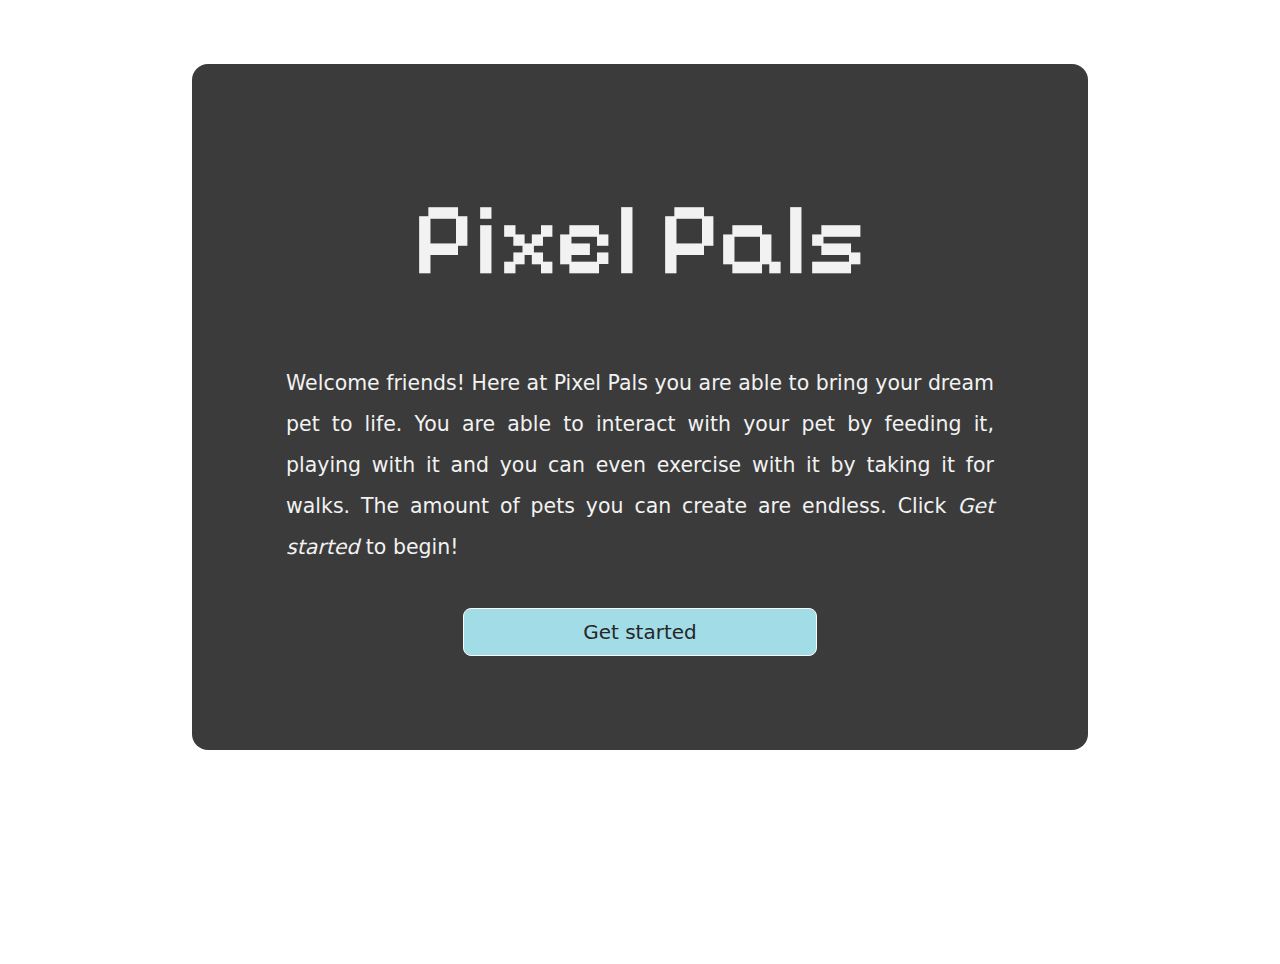
<file: landing.html>
<!DOCTYPE html>
<html lang="en">
<head>
    <meta charset="UTF-8">
    <meta name="viewport" content="width=device-width, initial-scale=1.0">
    <title>Pixel Pals Landing Page</title>
    <link rel="preconnect" href="https://fonts.googleapis.com">
    <link rel="preconnect" href="https://fonts.gstatic.com" crossorigin>
    <link href="https://fonts.googleapis.com/css2?family=Pixelify+Sans:wght@400..700&display=swap" rel="stylesheet">
    <link href="https://cdn.jsdelivr.net/npm/bootstrap@5.3.3/dist/css/bootstrap.min.css" rel="stylesheet" integrity="sha384-QWTKZyjpPEjISv5WaRU9OFeRpok6YctnYmDr5pNlyT2bRjXh0JMhjY6hW+ALEwIH" crossorigin="anonymous">
    <link rel="stylesheet" href="./css/landingstyles.css">
</head>
<body>
    <main>
        <div class="container-xl">
            <h1>Pixel Pals</h1>
            <p>
                Welcome friends! Here at Pixel Pals you are able to bring your dream pet to life. You are able to interact with your pet by feeding it, playing with it and you can even exercise with it by taking it for walks.  The amount of pets you can create are endless. Click <em>Get started</em> to begin!
                <button type="button" class="btn btn-light btn-lg col-4"><a href="./index.html">Get started</a></button>
            </p>
        </div>
    </main>

    <script src="./js/script.js"></script>
</body>
</html>
</file>
<file: css/landingstyles.css>
html, body {
    height: 100%; 
    margin: 0; 
    padding: 0; 
}


body {
    color: #f2f2f2; 
    background: url("https://assetsio.gnwcdn.com/animal-crossing-new-horizons-villagers-special-list.jpg?width=1200&height=900&fit=crop&quality=100&format=png&enable=upscale&auto=webp"); 
    background-size: cover; 
    background-repeat: no-repeat;

}

.container-xl {
    background-color: rgba(38, 38, 38, 0.9);
    border-radius: 1em;
    width: 70%;
    height: auto; 
    margin-top: 5%;
    padding: 2em; 
}

.container-xl h1 {
    font-family: 'Pixelify Sans', sans-serif; 
    margin-left: 0; 
    margin-top: 10%; 
    font-size: 8vw;
    text-align: center; 
}

p {
    text-align: justify;
    line-height: 2em;
    padding: 1em;
    margin: 2em auto; 
    width: 90%; 
    font-size: 1.6vw; 
}

p .btn {
    background-color: #A2DCE7;
    display: block;
    margin-top: 2em; 
    margin-left: auto; 
    margin-right: auto; 
    width: 50%; 
}

p .btn:hover {
    background-color: #618289;
}

a {
    color: #272727;
    text-decoration: none;
}

@media only screen and (max-width: 777px) {
    .container-xl h1 {
        font-size: 4em;
    }
    p {
        font-size: 2vw; 
        line-height: 2em;
    }
    .btn {
        width: auto; 
        height: auto;
    }
    a {
        font-size: 3vw;
    }
}
</file>
